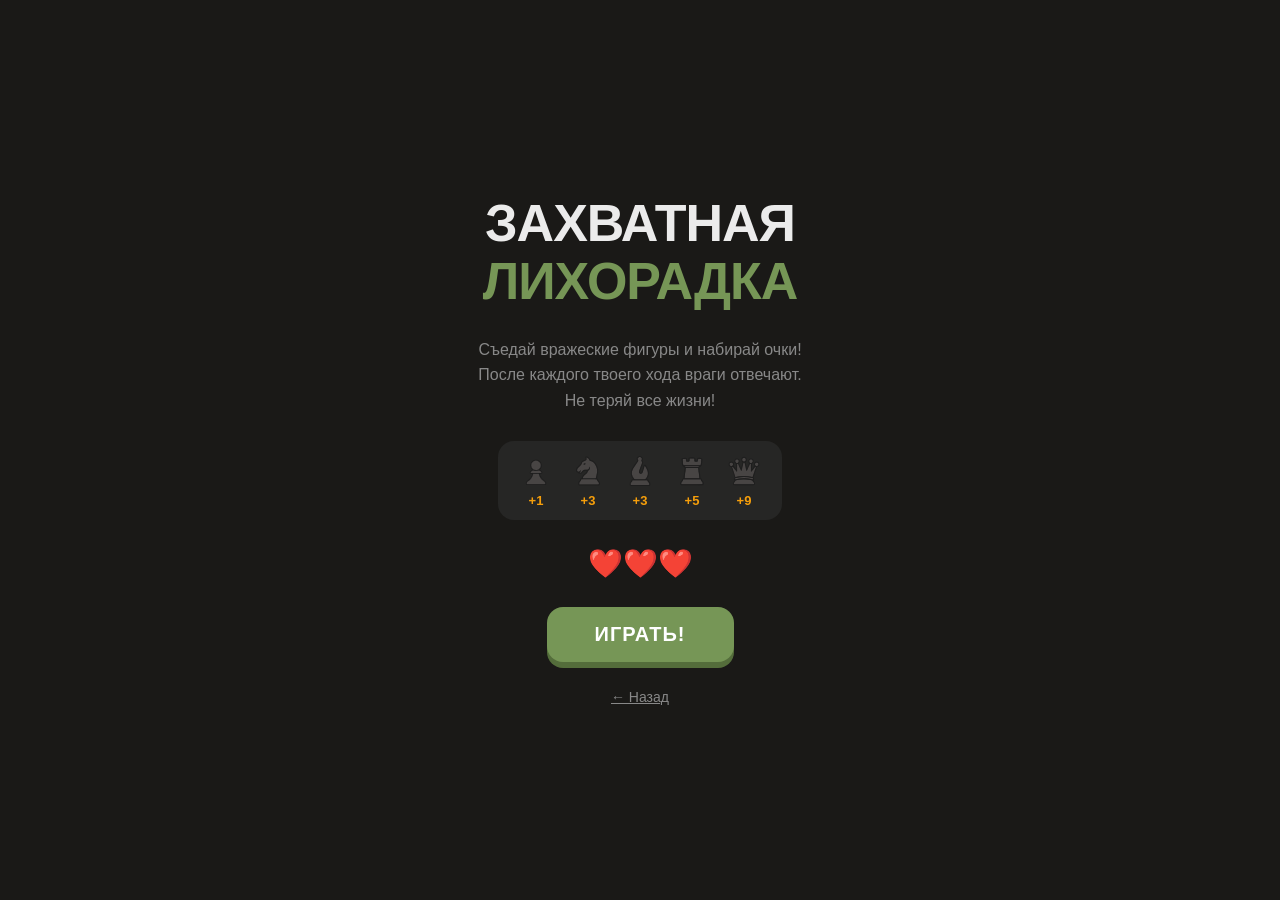
<file: capture-frenzy.html>
<!DOCTYPE html>
<html lang="ru">
<head>
    <meta charset="UTF-8">
    <meta name="viewport" content="width=device-width, initial-scale=1.0, maximum-scale=1.0, user-scalable=no">
    <title>Захватная лихорадка</title>
    <style>
:root {
    --accent: #769656;
    --accent-dark: #546d3b;
    --danger: #ef4444;
    --danger-dark: #b91c1c;
    --gold: #f59e0b;
}

        * {
            touch-action: none;
            -webkit-user-select: none;
            user-select: none;
            box-sizing: border-box;
            margin: 0;
            padding: 0;
        }

        html.dark-mode {
    --bg: #1a1917;
    --panel-bg: #262625;
    --text: #ebebeb;
    --text-dim: #888;
    --board-light: #eeeed2;
    --board-dark: #769656;
}

html:not(.dark-mode) {
    --bg: #ebebeb;
    --panel-bg: #ffffff;
    --text: #1f2937;
    --text-dim: #6b7280;
    --board-light: #f0d9b5;
    --board-dark: #b58863;
}

        body {
            overscroll-behavior: none;
            overflow: hidden;
            height: 100vh;
            background-color: var(--bg);
            display: flex;
            align-items: center;
            justify-content: center;
            font-family: -apple-system, BlinkMacSystemFont, "Segoe UI", Roboto, sans-serif;
        }

        /* ===== ЭКРАН СТАРТА ===== */
        #start-screen {
            position: fixed;
            inset: 0;
            background: var(--bg);
            z-index: 100;
            display: flex;
            flex-direction: column;
            align-items: center;
            justify-content: center;
            gap: 3vh;
            padding: 20px;
        }

        .start-title {
            font-size: clamp(28px, 8vw, 52px);
            font-weight: 900;
            color: var(--text);
            text-align: center;
            line-height: 1.1;
            text-transform: uppercase;
            letter-spacing: -1px;
        }

        .start-title span {
            color: var(--accent);
        }

        .start-desc {
            font-size: clamp(13px, 3.5vw, 16px);
            color: var(--text-dim);
            text-align: center;
            line-height: 1.6;
            max-width: 340px;
        }

        .piece-values {
            display: flex;
            gap: 16px;
            align-items: center;
            background: var(--panel-bg);
            padding: 12px 20px;
            border-radius: 16px;
        }

        .piece-val {
            display: flex;
            flex-direction: column;
            align-items: center;
            gap: 4px;
        }

        .piece-val-img {
            width: 36px;
            height: 36px;
            background-size: contain;
            background-repeat: no-repeat;
            background-position: center;
        }

        .piece-val-num {
            font-size: 13px;
            font-weight: 900;
            color: var(--gold);
        }

        .lives-info {
            display: flex;
            gap: 8px;
            font-size: 28px;
        }

        .btn-start {
            background: var(--accent);
            color: white;
            border: none;
            padding: 16px 48px;
            border-radius: 16px;
            font-size: 20px;
            font-weight: 900;
            text-transform: uppercase;
            letter-spacing: 1px;
            cursor: pointer;
            box-shadow: 0 6px 0 var(--accent-dark);
            transition: transform 0.1s, box-shadow 0.1s;
        }
        .btn-start:active { transform: translateY(6px); box-shadow: 0 0 0 transparent; }

        .btn-back {
            background: transparent;
            color: var(--text-dim);
            border: none;
            font-size: 14px;
            cursor: pointer;
            text-decoration: underline;
        }

        /* ===== ИГРОВОЙ ЭКРАН ===== */
        #game-screen {
            display: none;
            flex-direction: column;
            align-items: center;
            width: 100%;
            height: 100vh;
            justify-content: center;
            gap: 2vw;
        }

        /* Верхняя панель */
        #top-panel {
            display: flex;
            align-items: center;
            justify-content: space-between;
            width: min(97vw, 85vh);
            padding: 0 4px;
        }

        .lives-display {
            display: flex;
            gap: 6px;
            font-size: clamp(20px, 5vw, 28px);
        }

        .life {
            transition: all 0.3s;
        }

        .life.lost {
            filter: grayscale(1);
            opacity: 0.3;
            transform: scale(0.8);
        }

        .score-display {
            display: flex;
            flex-direction: column;
            align-items: center;
        }

        .score-label {
            font-size: 10px;
            font-weight: 900;
            text-transform: uppercase;
            color: var(--text-dim);
            letter-spacing: 1px;
        }

        .score-value {
            font-size: clamp(24px, 6vw, 36px);
            font-weight: 900;
            color: var(--gold);
            line-height: 1;
        }

        .next-info {
            display: flex;
            flex-direction: column;
            align-items: flex-end;
            font-size: 11px;
            color: var(--text-dim);
            font-weight: 700;
            gap: 2px;
        }

        .next-info span {
            color: var(--accent);
            font-size: 13px;
        }

        /* ===== ДОСКА ===== */
        #board-wrapper {
            position: relative;
        }

        .chess-board {
            display: grid;
            grid-template-columns: repeat(8, 1fr);
            grid-template-rows: repeat(8, 1fr);
            width: min(97vw, 75vh);
            height: min(97vw, 75vh);
            overflow: hidden;
            position: relative;
            box-shadow: 0 4px 30px rgba(0,0,0,0.5);
            border-radius: 4px;
        }

        .square {
            display: flex;
            align-items: center;
            justify-content: center;
            position: relative;
            cursor: pointer;
        }

        .square.light { background-color: var(--board-light); }
        .square.dark { background-color: var(--board-dark); }

        .square.selected::before {
            content: "";
            position: absolute;
            inset: 0;
            background: rgba(204, 204, 80, 0.85);
            z-index: 0;
        }

        .square.last-move::before {
            content: "";
            position: absolute;
            inset: 0;
            background: rgba(204, 204, 80, 0.5);
            z-index: 0;
        }

        .square.enemy-threat::after {
            content: "";
            position: absolute;
            inset: 0;
            background: rgba(239, 68, 68, 0.25);
            z-index: 1;
            pointer-events: none;
        }

        .piece {
            width: 92%;
            height: 92%;
            background-size: contain;
            background-repeat: no-repeat;
            background-position: center;
            z-index: 10;
            cursor: grab;
            position: absolute;
            top: 4%;
            left: 4%;
            transition: none;
        }

        .piece.player-piece {
            filter: drop-shadow(0 2px 4px rgba(0,0,0,0.4));
        }

        .hint-dot {
            position: absolute;
            width: 28%;
            height: 28%;
            background-color: rgba(0,0,0,0.18);
            border-radius: 50%;
            z-index: 5;
            pointer-events: none;
        }

        .hint-ring {
            position: absolute;
            width: 88%;
            height: 88%;
            border: 5px solid rgba(0,0,0,0.18);
            border-radius: 50%;
            z-index: 5;
            pointer-events: none;
            box-sizing: border-box;
        }

        /* ===== НИЖНЯЯ ПАНЕЛЬ ===== */
        #bottom-panel {
            display: flex;
            align-items: center;
            justify-content: center;
            width: min(97vw, 85vh);
            gap: 10px;
        }

        .turn-indicator {
            background: var(--panel-bg);
            padding: 10px 20px;
            border-radius: 12px;
            font-size: 13px;
            font-weight: 700;
            color: var(--text-dim);
            text-transform: uppercase;
            letter-spacing: 0.5px;
            flex: 1;
            text-align: center;
        }

        .turn-indicator.your-turn {
            color: var(--accent);
            background: rgba(118, 150, 86, 0.15);
            border: 1px solid rgba(118, 150, 86, 0.3);
        }

        .enemy-count {
            background: var(--panel-bg);
            padding: 10px 16px;
            border-radius: 12px;
            font-size: 13px;
            font-weight: 700;
            color: var(--danger);
            text-align: center;
        }

        /* ===== АНИМАЦИИ ===== */
        @keyframes shake {
            0%, 100% { transform: translateX(0); }
            20%, 60% { transform: translateX(-3px); }
            40%, 80% { transform: translateX(3px); }
        }

        @keyframes lifeFlash {
            0%, 100% { opacity: 1; }
            50% { opacity: 0.2; }
        }

        .shake { animation: shake 0.4s ease both; }

        @keyframes scoreFloat {
            0% { opacity: 1; transform: translateY(0) scale(1); }
            100% { opacity: 0; transform: translateY(-40px) scale(1.3); }
        }

        .score-float {
            position: fixed;
            font-weight: 900;
            font-size: 22px;
            color: var(--gold);
            pointer-events: none;
            z-index: 1000;
            animation: scoreFloat 0.8s ease-out forwards;
            text-shadow: 0 2px 4px rgba(0,0,0,0.5);
        }

        /* ===== GAME OVER ===== */
        #gameover-screen {
            display: none;
            position: fixed;
            inset: 0;
            background: rgba(0,0,0,0.85);
            z-index: 200;
            align-items: center;
            justify-content: center;
            backdrop-filter: blur(4px);
        }

        .gameover-box {
            background: var(--panel-bg);
            border-radius: 24px;
            padding: 32px;
            width: 85%;
            max-width: 320px;
            display: flex;
            flex-direction: column;
            align-items: center;
            gap: 16px;
            animation: popIn 0.3s cubic-bezier(0.175, 0.885, 0.32, 1.275);
        }

        @keyframes popIn {
            0% { transform: scale(0.7); opacity: 0; }
            100% { transform: scale(1); opacity: 1; }
        }

        .gameover-title {
            font-size: 28px;
            font-weight: 900;
            color: var(--danger);
            text-transform: uppercase;
        }

        .gameover-score {
            font-size: 64px;
            font-weight: 900;
            color: var(--gold);
            line-height: 1;
        }

        .gameover-label {
            font-size: 13px;
            color: var(--text-dim);
            font-weight: 700;
            text-transform: uppercase;
            letter-spacing: 1px;
            margin-top: -10px;
        }

        .gameover-best {
            font-size: 14px;
            color: var(--text-dim);
        }

        .gameover-best b {
            color: var(--accent);
        }

        .gameover-btns {
            display: flex;
            gap: 10px;
            width: 100%;
        }

        .btn-again {
            flex: 1;
            background: var(--accent);
            color: white;
            border: none;
            padding: 14px;
            border-radius: 14px;
            font-size: 16px;
            font-weight: 900;
            cursor: pointer;
            box-shadow: 0 4px 0 var(--accent-dark);
        }

        .btn-menu {
            flex: 1;
            background: #3d3d3b;
            color: var(--text);
            border: none;
            padding: 14px;
            border-radius: 14px;
            font-size: 16px;
            font-weight: 900;
            cursor: pointer;
            box-shadow: 0 4px 0 #222;
        }

        /* ===== DRAG FOLLOWER ===== */
        #drag-follower {
            position: fixed;
            pointer-events: none;
            z-index: 1000;
            display: none;
            transform: translate(-50%, -50%);
            background-size: contain;
            background-repeat: no-repeat;
            background-position: center;
            opacity: 0.9;
        }

        /* ===== SPAWN FLASH ===== */
@keyframes spawnFlash {
    0% { transform: scale(0); opacity: 0; }
    100% { transform: scale(1); opacity: 1; }
}

.piece.spawning {
    animation: spawnFlash 0.3s ease-out forwards;
}

        /* ===== MOBILE LANDSCAPE ===== */
        @media (orientation: landscape) {
            #game-screen {
                flex-direction: row;
                gap: 2vw;
                padding: 1vh 2vw;
            }

            .chess-board {
                width: 85vh;
                height: 85vh;
            }

            #side-panel {
                display: flex;
                flex-direction: column;
                gap: 16px;
                width: 22vw;
                min-width: 160px;
            }

            #top-panel, #bottom-panel {
                display: none;
            }

            .side-score {
                background: var(--panel-bg);
                border-radius: 16px;
                padding: 16px;
                display: flex;
                flex-direction: column;
                align-items: center;
                gap: 4px;
            }

            .side-lives {
                background: var(--panel-bg);
                border-radius: 16px;
                padding: 16px;
                display: flex;
                justify-content: center;
                gap: 8px;
                font-size: 24px;
            }
        }

        @media (orientation: portrait) {
            #side-panel { display: none; }
        }


        /* Плашка профиля — берём стили из основной игры */
#game-screen #profile-header {
    display: flex;
    justify-content: space-between;
    align-items: center;
    width: min(97vw, 75vh);
    padding: 10px 16px;
    background-color: var(--panel-bg);
    border-radius: 50px;
    box-sizing: border-box;
}

#cf-user-avatar {
    width: 36px;
    height: 36px;
    border-radius: 50%;
    object-fit: cover;
}

.user-text-wrapper {
    display: flex;
    flex-direction: column;
    line-height: 1.2;
}

#cf-user-name {
    font-size: 14px;
    font-weight: 800;
    color: var(--text);
}

.btn-stats {
    width: 40px;
    height: 40px;
    border-radius: 50%;
    background: var(--text-dim);
    border: none;
    display: flex;
    align-items: center;
    justify-content: center;
    cursor: pointer;
    color: var(--panel-bg);
}
.btn-stats svg { width: 22px; height: 22px; }

/* Нижняя панель */
#bottom-panel {
    display: flex;
    align-items: center;
    justify-content: space-between;
    width: min(97vw, 75vh);
    padding: 0 4px;
}

.cf-bottom-btns {
    display: flex;
    gap: 8px;
}

.btn-again-cf {
    background: var(--accent);
    color: white;
    border: none;
    padding: 10px 18px;
    border-radius: 12px;
    font-size: 14px;
    font-weight: 900;
    cursor: pointer;
    box-shadow: 0 4px 0 var(--accent-dark);
}

.btn-top-cf {
    background: var(--panel-bg);
    color: var(--text);
    border: none;
    padding: 10px 18px;
    border-radius: 12px;
    font-size: 14px;
    font-weight: 900;
    cursor: pointer;
}

.icon-moon, .icon-sun { width: 22px; height: 22px; }
    </style>
</head>
<body>

<!-- ЭКРАН СТАРТА -->
<div id="start-screen">
    <div class="start-title">Захватная<br><span>лихорадка</span></div>
    <div class="start-desc">
        Съедай вражеские фигуры и набирай очки!<br>
        После каждого твоего хода враги отвечают.<br>
        Не теряй все жизни!
    </div>

    <div class="piece-values">
        <div class="piece-val">
            <div class="piece-val-img" style="background-image: url('img/p/bP.svg')"></div>
            <div class="piece-val-num">+1</div>
        </div>
        <div class="piece-val">
            <div class="piece-val-img" style="background-image: url('img/p/bN.svg')"></div>
            <div class="piece-val-num">+3</div>
        </div>
        <div class="piece-val">
            <div class="piece-val-img" style="background-image: url('img/p/bB.svg')"></div>
            <div class="piece-val-num">+3</div>
        </div>
        <div class="piece-val">
            <div class="piece-val-img" style="background-image: url('img/p/bR.svg')"></div>
            <div class="piece-val-num">+5</div>
        </div>
        <div class="piece-val">
            <div class="piece-val-img" style="background-image: url('img/p/bQ.svg')"></div>
            <div class="piece-val-num">+9</div>
        </div>
    </div>

    <div class="lives-info">❤️❤️❤️</div>

    <button class="btn-start" onclick="startGame()">Играть!</button>
    <button class="btn-back" onclick="goBack()">← Назад</button>
</div>

<!-- ИГРОВОЙ ЭКРАН -->
<div id="game-screen">

    <!-- ПЛАШКА ПРОФИЛЯ (как в основной игре) -->
    <div id="profile-header">
        <div class="user-info">
            <img id="cf-user-avatar" src="img/p/wQ.svg" alt="Аватар">
            <div class="user-text-wrapper">
                <span id="cf-user-name">Игрок</span>
                <div id="cf-best-container">
                    <span style="font-size:11px; color:#888;">Рекорд</span>
                    <span id="cf-best-score" style="font-weight:900;">0</span>
                </div>
            </div>
        </div>
        <div style="display:flex; gap:8px;">
            <button class="btn-stats" onclick="goBack()">
                <svg viewBox="0 0 24 24" fill="currentColor">
                    <path d="M12 2.5L2 11.5h3v9h5v-6h4v6h5v-9h3L12 2.5z"
                        stroke="currentColor" stroke-width="2"
                        stroke-linejoin="round" stroke-linecap="round"/>
                </svg>
            </button>
            <button class="btn-stats" onclick="toggleTheme()">
                <svg class="icon-sun" viewBox="0 0 24 24" fill="currentColor"><path d="M12 7c-2.76 0-5 2.24-5 5s2.24 5 5 5 5-2.24 5-5-2.24-5-5-5zM2 13h2c.55 0 1-.45 1-1s-.45-1-1-1H2c-.55 0-1 .45-1 1s.45 1 1 1zm18 0h2c.55 0 1-.45 1-1s-.45-1-1-1h-2c-.55 0-1 .45-1 1s.45 1 1 1zM11 2v2c0 .55.45 1 1 1s1-.45 1-1V2c0-.55-.45-1-1-1s-1 .45-1 1zm0 18v2c0 .55.45 1 1 1s1-.45 1-1v-2c0-.55-.45-1-1-1s-1 .45-1 1zM5.99 4.58a.996.996 0 00-1.41 0 .996.996 0 000 1.41l1.06 1.06c.39.39 1.03.39 1.41 0s.39-1.03 0-1.41L5.99 4.58zm12.37 12.37a.996.996 0 00-1.41 0 .996.996 0 000 1.41l1.06 1.06c.39.39 1.03.39 1.41 0s.39-1.03 0-1.41l-1.06-1.06zm1.06-10.96a.996.996 0 000-1.41.996.996 0 00-1.41 0l-1.06 1.06c-.39.39-.39 1.03 0 1.41s1.03.39 1.41 0l1.06-1.06zM7.05 18.36a.996.996 0 000-1.41.996.996 0 00-1.41 0l-1.06 1.06c-.39.39-.39 1.03 0 1.41s1.03.39 1.41 0l1.06-1.06z"/></svg>
                <svg class="icon-moon hidden" viewBox="0 0 24 24" fill="currentColor"><path d="M21 12.79A9 9 0 1 1 11.21 3 7 7 0 0 0 21 12.79z"/></svg>
            </button>
        </div>
    </div>

    <!-- ДОСКА -->
    <div id="board-wrapper">
        <div id="board" class="chess-board"></div>
    </div>

    <!-- НИЖНЯЯ ПАНЕЛЬ: жизни + очки + кнопки -->
    <div id="bottom-panel">
        <div class="lives-display" id="lives-display">
            <span class="life">❤️</span>
            <span class="life">❤️</span>
            <span class="life">❤️</span>
        </div>
        <div class="score-display">
            <div class="score-label">Очки</div>
            <div class="score-value" id="score-val">0</div>
        </div>
        <div class="cf-bottom-btns">
            <button class="btn-again-cf hidden" id="btn-again-cf" onclick="startGame()">Заново</button>
            <button class="btn-top-cf" onclick="openFrenzyLeaderboard()">Топ</button>
        </div>
    </div>

</div>

<!-- GAME OVER -->
<div id="gameover-screen">
    <div class="gameover-box">
        <div class="gameover-title">Игра окончена</div>
        <div class="gameover-score" id="final-score">0</div>
        <div class="gameover-label">очков</div>
        <div class="gameover-best">Рекорд: <b id="best-score">0</b></div>
        <div class="gameover-btns">
            <button class="btn-menu" onclick="showStart()">Меню</button>
            <button class="btn-again" onclick="startGame()">Заново!</button>
        </div>
    </div>
</div>

<div id="drag-follower"></div>

<script>

    // Применяем тему как в основной игре
function applySavedTheme() {
    const saved = localStorage.getItem('user-theme');
    if (saved === 'light') {
        document.documentElement.classList.remove('dark-mode');
    } else {
        // По умолчанию тёмная
        document.documentElement.classList.add('dark-mode');
    }
}

applySavedTheme();



// ===== КОНСТАНТЫ =====
const PIECE_IMAGES = {
    'P': 'img/p/wP.svg', 'R': 'img/p/wR.svg', 'N': 'img/p/wN.svg',
    'B': 'img/p/wB.svg', 'Q': 'img/p/wQ.svg', 'K': 'img/p/wK.svg',
    'p': 'img/p/bP.svg', 'r': 'img/p/bR.svg', 'n': 'img/p/bN.svg',
    'b': 'img/p/bB.svg', 'q': 'img/p/bQ.svg', 'k': 'img/p/bK.svg'
};

const PIECE_VALUES = { 'p': 1, 'n': 3, 'b': 3, 'r': 5, 'q': 9 };

// Пул вражеских фигур по уровням сложности
const ENEMY_POOL_EASY =   ['n','b','n','b','p']; // пешка 1 из 5
const ENEMY_POOL_MEDIUM = ['n','b','r','n','b'];  // пешек нет
const ENEMY_POOL_HARD =   ['b','r','r','q','n'];  // пешек нет

// ===== СОСТОЯНИЕ ИГРЫ =====
let board = []; // 8x8 массив, '' = пусто, 'R'/'B' = игрок, 'p'/'n'/etc = враг
let playerPieces = []; // [{r, c, type}] — фигуры игрока
let enemyPieces = [];  // [{r, c, type, id}]
let selectedPiece = null; // {r, c} выбранная фигура игрока
let lives = 3;
let score = 0;
let bestScore = 0;
let nextEnemyAt = 20; // очки до следующего врага
let playerBishopAdded = false; // слон добавлен после 50 очков
let isPlayerTurn = true;
let isAnimating = false;
let enemyIdCounter = 0;

const audioMove = new Audio('sounds/Move.ogg');
const audioCapture = new Audio('sounds/Capture.ogg');
const audioError = new Audio('sounds/Error.ogg');

function safePlaySound(audio) {
    const p = audio.play();
    if (p !== undefined) p.catch(() => {});
}

const boardEl = document.getElementById('board');
const follower = document.getElementById('drag-follower');

// ===== ВСПОМОГАТЕЛЬНЫЕ ФУНКЦИИ =====
function posToIdx(pos) {
    return { r: 8 - parseInt(pos[1]), c: pos.charCodeAt(0) - 97 };
}

function idxToPos(r, c) {
    return String.fromCharCode(97 + c) + (8 - r);
}

function isEnemy(piece) {
    return piece && piece === piece.toLowerCase() && piece !== '';
}

function isPlayer(piece) {
    return piece && piece === piece.toUpperCase() && piece !== '';
}

function getRandomEmptySquare(excludes = []) {
    const empty = [];
    for (let r = 0; r < 8; r++) {
        for (let c = 0; c < 8; c++) {
            if (board[r][c] === '') {
                const excluded = excludes.some(e => e.r === r && e.c === c);
                if (!excluded) empty.push({r, c});
            }
        }
    }
    if (empty.length === 0) return null;
    return empty[Math.floor(Math.random() * empty.length)];
}

function getEnemyPool() {
    if (score < 30) return ENEMY_POOL_EASY;
    if (score < 80) return ENEMY_POOL_MEDIUM;
    return ENEMY_POOL_HARD;
}

// ===== ИНИЦИАЛИЗАЦИЯ =====
function startGame() {

    // Заполняем профиль
if (typeof Platform !== 'undefined' && Platform.user) {
    document.getElementById('cf-user-name').textContent = Platform.user.first_name;
    if (Platform.user.photo_100) {
        document.getElementById('cf-user-avatar').src = Platform.user.photo_100;
    }
}
document.getElementById('btn-again-cf').classList.add('hidden');
    board = Array(8).fill(null).map(() => Array(8).fill(''));
    playerPieces = [];
    enemyPieces = [];
    selectedPiece = null;
    lives = 3;
    score = 0;
    nextEnemyAt = 20;
    playerBishopAdded = false;
    isPlayerTurn = true;
    isAnimating = false;
    enemyIdCounter = 0;

    // Размещаем ладью игрока
    const pos1 = getRandomEmptySquare();
    board[pos1.r][pos1.c] = 'R';
    playerPieces.push({ r: pos1.r, c: pos1.c, type: 'R', id: 'p0' });

    // Размещаем 2 врагов
    spawnEnemy();
    spawnEnemy();
    // Стартовые враги могут ходить сразу
enemyPieces.forEach(e => e.justSpawned = false);

    updateUI();
    renderBoard();

    document.getElementById('start-screen').style.display = 'none';
    document.getElementById('game-screen').style.display = 'flex';
    document.getElementById('gameover-screen').style.display = 'none';
}

function spawnEnemy(animate = false) {
    const pool = getEnemyPool();
    const type = pool[Math.floor(Math.random() * pool.length)];
    
    // Спавним подальше от игрока
    const playerPositions = playerPieces.map(p => ({r: p.r, c: p.c}));
    
    let attempts = 0;
    let pos;
    do {
        pos = getRandomEmptySquare();
        attempts++;
        if (!pos) return;
        // Стараемся не спавнить слишком близко к игроку
        const tooClose = playerPositions.some(p => 
            Math.abs(p.r - pos.r) < 2 && Math.abs(p.c - pos.c) < 2
        );
        if (!tooClose || attempts > 20) break;
    } while (attempts < 30);

    if (!pos) return;

    const id = 'e' + (enemyIdCounter++);

// Если пешка — не спавним на последней горизонтали (r=7)
let spawnPos = pos;
if (type === 'p') {
    let attempts2 = 0;
    do {
        spawnPos = getRandomEmptySquare();
        attempts2++;
        if (!spawnPos) return;
    } while (spawnPos.r === 7 && attempts2 < 20);
    
    // Если всё равно r=7 — меняем тип на коня
    if (spawnPos.r === 7) type = 'n';
    pos = spawnPos;
}


    board[pos.r][pos.c] = type;
    enemyPieces.push({ r: pos.r, c: pos.c, type, id, justSpawned: true });

    if (animate) {
        // Помечаем для анимации появления
        setTimeout(() => {
            const sq = document.querySelector(`[data-r="${pos.r}"][data-c="${pos.c}"]`);
            const pieceEl = sq?.querySelector('.piece');
            if (pieceEl) pieceEl.classList.add('spawning');
        }, 50);
    }
}

// ===== РЕНДЕР =====
function renderBoard() {
    boardEl.innerHTML = '';

    for (let r = 0; r < 8; r++) {
        for (let c = 0; c < 8; c++) {
            const sq = document.createElement('div');
            sq.className = `square ${(r + c) % 2 === 0 ? 'light' : 'dark'}`;
            sq.dataset.r = r;
            sq.dataset.c = c;

            if (selectedPiece && selectedPiece.r === r && selectedPiece.c === c) {
                sq.classList.add('selected');
            }

            const piece = board[r][c];
            if (piece) {
                const pEl = document.createElement('div');
                pEl.className = 'piece' + (isPlayer(piece) ? ' player-piece' : '');
                pEl.style.backgroundImage = `url('${PIECE_IMAGES[piece]}')`;
                sq.appendChild(pEl);
            }

            sq.onmousedown = sq.ontouchstart = (e) => handleSquareClick(e, r, c);
            boardEl.appendChild(sq);
        }
    }

    // Показываем подсказки ходов
    if (selectedPiece) {
        showMoveHints(selectedPiece.r, selectedPiece.c);
    }

    updateEnemyThreats();
}

function updateEnemyThreats() {
    // Подсвечиваем клетки под угрозой врагов
    for (const enemy of enemyPieces) {
        const moves = getEnemyMoves(enemy.r, enemy.c, enemy.type);
        for (const move of moves) {
            const sq = document.querySelector(`[data-r="${move.r}"][data-c="${move.c}"]`);
            if (sq && isPlayer(board[move.r][move.c])) {
                sq.classList.add('enemy-threat');
            }
        }
    }
}

function showMoveHints(r, c) {
    const moves = getPlayerMoves(r, c);
    for (const move of moves) {
        const sq = document.querySelector(`[data-r="${move.r}"][data-c="${move.c}"]`);
        if (sq) {
            const h = document.createElement('div');
            h.className = board[move.r][move.c] ? 'hint-ring' : 'hint-dot';
            sq.appendChild(h);
        }
    }
}

// ===== ЛОГИКА ХОДОВ =====
function getPlayerMoves(r, c) {
    const piece = board[r][c];
    if (!piece) return [];
    return getAllMoves(r, c, piece, true);
}

function getEnemyMoves(r, c, type) {
    return getAllMoves(r, c, type, false);
}

function getAllMoves(r, c, piece, isPlayerPiece) {
    const moves = [];
    const p = piece.toLowerCase();

    const canMoveTo = (tr, tc) => {
        if (tr < 0 || tr > 7 || tc < 0 || tc > 7) return false;
        const target = board[tr][tc];
        if (isPlayerPiece) {
            return target === '' || isEnemy(target);
        } else {
            return target === '' || isPlayer(target);
        }
    };

    const addSliding = (dirs) => {
        for (const [dr, dc] of dirs) {
            let tr = r + dr, tc = c + dc;
            while (tr >= 0 && tr < 8 && tc >= 0 && tc < 8) {
                const target = board[tr][tc];
                if (isPlayerPiece) {
                    if (isPlayer(target)) break;
                    moves.push({r: tr, c: tc});
                    if (isEnemy(target)) break;
                } else {
                    if (isEnemy(target)) break;
                    moves.push({r: tr, c: tc});
                    if (isPlayer(target)) break;
                }
                tr += dr; tc += dc;
            }
        }
    };

    switch(p) {
        case 'r':
            addSliding([[0,1],[0,-1],[1,0],[-1,0]]);
            break;
        case 'b':
            addSliding([[1,1],[1,-1],[-1,1],[-1,-1]]);
            break;
        case 'q':
            addSliding([[0,1],[0,-1],[1,0],[-1,0],[1,1],[1,-1],[-1,1],[-1,-1]]);
            break;
        case 'n':
            for (const [dr, dc] of [[2,1],[2,-1],[-2,1],[-2,-1],[1,2],[1,-2],[-1,2],[-1,-2]]) {
                const tr = r + dr, tc = c + dc;
                if (canMoveTo(tr, tc)) moves.push({r: tr, c: tc});
            }
            break;
        case 'p':
            // Враг-пешка ходит вниз (увеличение r)
            if (!isPlayerPiece) {
                if (r + 1 < 8 && board[r+1][c] === '') moves.push({r: r+1, c});
                for (const dc of [-1, 1]) {
                    if (r+1 < 8 && c+dc >= 0 && c+dc < 8 && isPlayer(board[r+1][c+dc])) {
                        moves.push({r: r+1, c: c+dc});
                    }
                }
            }
            break;
    }

    return moves;
}

// ===== ОБРАБОТКА КЛИКОВ =====
let lastTouchTime = 0;
let lastTouchDeselect = 0;

function handleSquareClick(e, r, c) {
    if (e.type === 'mousedown' && Date.now() - lastTouchTime < 500) return;
    if (e.type === 'touchstart') lastTouchTime = Date.now();
    if (e.cancelable) e.preventDefault();
    if (!isPlayerTurn || isAnimating) return;

    const piece = board[r][c];

    // Если уже выбрана фигура и кликнули на допустимую клетку
    if (selectedPiece && !isPlayer(piece)) {
        const moves = getPlayerMoves(selectedPiece.r, selectedPiece.c);
        const isValid = moves.some(m => m.r === r && m.c === c);
        if (isValid) {
            executePlayerMove(selectedPiece.r, selectedPiece.c, r, c);
            selectedPiece = null;
            return;
        }
    }

    if (!isPlayer(piece)) {
        if (selectedPiece) { selectedPiece = null; renderBoard(); }
        return;
    }

    // Повторный клик — снимаем выделение
    if (selectedPiece && selectedPiece.r === r && selectedPiece.c === c) {
        if (e.type === 'touchstart') lastTouchDeselect = Date.now();
        selectedPiece = null;
        renderBoard();
        return;
    }

    if (e.type === 'mousedown' && Date.now() - lastTouchDeselect < 500) return;

    selectedPiece = { r, c };
    renderBoard();

    // --- ПЕРЕТАСКИВАНИЕ ---
    const currentSqEl = document.querySelector(`[data-r="${r}"][data-c="${c}"]`);
    const rect = currentSqEl.getBoundingClientRect();
    const squareSize = rect.width;
    const isPortrait = window.innerHeight > window.innerWidth;
    const scale = isPortrait ? 1.6 : 1.0;

    follower.style.width = (squareSize * scale) + 'px';
    follower.style.height = (squareSize * scale) + 'px';
    follower.style.backgroundImage = `url('${PIECE_IMAGES[piece]}')`;
    follower.style.display = 'block';

    let clientX = e.touches ? e.touches[0].clientX : e.clientX;
    let clientY = e.touches ? e.touches[0].clientY : e.clientY;
    updateFollower(clientX, clientY);

    const pInBoard = currentSqEl.querySelector('.piece');
    if (pInBoard) pInBoard.style.opacity = '0.4';

    let isDragging = false;
    const startR = r, startC = c;

    const onMove = (me) => {
        if (me.cancelable) me.preventDefault();
        isDragging = true;
        clientX = me.touches ? me.touches[0].clientX : me.clientX;
        clientY = me.touches ? me.touches[0].clientY : me.clientY;
        updateFollower(clientX, clientY);
    };

    const onEnd = (ue) => {
        document.removeEventListener('mousemove', onMove);
        document.removeEventListener('mouseup', onEnd);
        document.removeEventListener('touchmove', onMove, { passive: false });
        document.removeEventListener('touchend', onEnd);
        document.removeEventListener('touchcancel', onEnd);

        follower.style.display = 'none';
        if (pInBoard) pInBoard.style.opacity = '1';

        let ux = clientX, uy = clientY;
        if (ue && ue.changedTouches && ue.changedTouches.length > 0) {
            ux = ue.changedTouches[0].clientX;
            uy = ue.changedTouches[0].clientY;
        }

        const target = document.elementFromPoint(ux, uy)?.closest('.square');

        if (target) {
            const tr = parseInt(target.dataset.r);
            const tc = parseInt(target.dataset.c);

            if (tr === startR && tc === startC) {
                renderBoard();
                return;
            }

            const moves = getPlayerMoves(startR, startC);
            const isValid = moves.some(m => m.r === tr && m.c === tc);
            if (isValid) {
                executePlayerMove(startR, startC, tr, tc, true); // true = drag
                selectedPiece = null;
                return;
            }
        }

        if (isDragging) selectedPiece = null;
        renderBoard();
    };

    document.addEventListener('mousemove', onMove, { passive: false });
    document.addEventListener('mouseup', onEnd);
    document.addEventListener('touchmove', onMove, { passive: false });
    document.addEventListener('touchend', onEnd);
    document.addEventListener('touchcancel', onEnd);
}

function updateFollower(x, y) {
    follower.style.left = x + 'px';
    follower.style.top = y + 'px';
}
// ===== ХОД ИГРОКА =====
function executePlayerMove(fr, fc, tr, tc, isDrag = false) {
    isAnimating = true;
    isPlayerTurn = false;
    updateTurnIndicator(false);

    const piece = board[fr][fc];
    const capturedPiece = board[tr][tc];

        if (capturedPiece && isEnemy(capturedPiece)) {
        safePlaySound(audioCapture);
    } else {
        safePlaySound(audioMove);
    }

    const fromSq = document.querySelector(`[data-r="${fr}"][data-c="${fc}"]`);
    const toSq = document.querySelector(`[data-r="${tr}"][data-c="${tc}"]`);
    const pieceEl = fromSq?.querySelector('.piece');
    const tR = toSq ? toSq.getBoundingClientRect() : null;

    // Анимация только если НЕ перетаскивание
    if (!isDrag && pieceEl && toSq) {
        const fR = fromSq.getBoundingClientRect();
        pieceEl.style.transition = 'transform 0.2s ease-in-out';
        pieceEl.style.transform = `translate(${tR.left - fR.left}px, ${tR.top - fR.top}px)`;
    }

    const delay = isDrag ? 0 : 220;

    setTimeout(() => {
        board[tr][tc] = piece;
        board[fr][fc] = '';

        const pp = playerPieces.find(p => p.r === fr && p.c === fc);
        if (pp) { pp.r = tr; pp.c = tc; }

if (capturedPiece && isEnemy(capturedPiece)) {
    const points = PIECE_VALUES[capturedPiece] || 1;
    addScore(points, tR);
    enemyPieces = enemyPieces.filter(e => !(e.r === tr && e.c === tc));
    
    setTimeout(() => { 
        spawnEnemy(true); 
        renderBoard();
        // Даём больше времени новой фигуре появиться перед ходом
        setTimeout(() => { executeEnemyMove(); }, 600);
    }, 300);
    
    renderBoard();
    checkMilestones();
    return; // Выходим — executeEnemyMove вызовется внутри
}

renderBoard();
checkMilestones();
setTimeout(() => { executeEnemyMove(); }, 400);

    }, delay);
}

// ===== ОЧКИ =====
function addScore(points, rect) {
    score += points;
    
    // Анимация очков
    if (rect) {
        const el = document.createElement('div');
        el.className = 'score-float';
        el.textContent = '+' + points;
        el.style.left = rect.left + rect.width/2 + 'px';
        el.style.top = rect.top + 'px';
        document.body.appendChild(el);
        setTimeout(() => el.remove(), 800);
    }

    updateUI();
}

function checkMilestones() {
    // Добавляем слона после 50 очков
    if (score >= 50 && !playerBishopAdded) {
        playerBishopAdded = true;
        const pos = getRandomEmptySquare();
        if (pos) {
            board[pos.r][pos.c] = 'B';
            playerPieces.push({ r: pos.r, c: pos.c, type: 'B', id: 'p1' });
            
            setTimeout(() => {
                const sq = document.querySelector(`[data-r="${pos.r}"][data-c="${pos.c}"]`);
                const pieceEl = sq?.querySelector('.piece');
                if (pieceEl) pieceEl.classList.add('spawning');
            }, 50);

            showFloatingText('+ Слон!', '#769656');
        }
    }

    // Новый враг каждые 20 очков
    if (score >= nextEnemyAt) {
        nextEnemyAt += 20;
        spawnEnemy(true);
        renderBoard();
    }
}

function showFloatingText(text, color) {
    const el = document.createElement('div');
    el.className = 'score-float';
    el.textContent = text;
    el.style.color = color;
    el.style.fontSize = '18px';
    el.style.left = '50%';
    el.style.top = '40%';
    el.style.transform = 'translateX(-50%)';
    document.body.appendChild(el);
    setTimeout(() => el.remove(), 1000);
}

// ===== ХОД ВРАГОВ =====
function executeEnemyMove() {
    // Защитный таймаут — если что-то пошло не так, возвращаем ход игроку
    const safetyTimeout = setTimeout(() => {
        console.warn('Safety timeout triggered');
        isAnimating = false;
        isPlayerTurn = true;
        updateTurnIndicator(true);
        renderBoard();
    }, 1000);

    if (enemyPieces.length === 0) {
        clearTimeout(safetyTimeout);
        isAnimating = false;
        isPlayerTurn = true;
        updateTurnIndicator(true);
        return;
    }

const shuffled = [...enemyPieces].sort(() => Math.random() - 0.5);
let enemy = null;
let moves = [];

// Первый проход — ищем не justSpawned
for (const candidate of shuffled) {
    if (candidate.justSpawned) {
        candidate.justSpawned = false;
        continue;
    }
    const candidateMoves = getEnemyMoves(candidate.r, candidate.c, candidate.type);
    if (candidateMoves.length > 0) {
        enemy = candidate;
        moves = candidateMoves;
        break;
    }
}

// Второй проход — если все были justSpawned, берём любого у кого есть ходы
if (!enemy) {
    for (const candidate of shuffled) {
        const candidateMoves = getEnemyMoves(candidate.r, candidate.c, candidate.type);
        if (candidateMoves.length > 0) {
            enemy = candidate;
            moves = candidateMoves;
            break;
        }
    }
}

console.log('выбран враг:', enemy?.type, 'ходов:', moves.length);

// Если все justSpawned или никто не может ходить — просто возвращаем ход
if (!enemy) {
    clearTimeout(safetyTimeout);
    isAnimating = false;
    isPlayerTurn = true;
    updateTurnIndicator(true);
    return;
}

if (!enemy) {
    clearTimeout(safetyTimeout);
    isAnimating = false;
    isPlayerTurn = true;
    updateTurnIndicator(true);
    return;
}

    let targetMove;
    if (Math.random() < 0.65 && playerPieces.length > 0) {
        let bestDist = Infinity;
        let targetPlayer = playerPieces[0];
        for (const pp of playerPieces) {
            const dist = Math.abs(pp.r - enemy.r) + Math.abs(pp.c - enemy.c);
            if (dist < bestDist) { bestDist = dist; targetPlayer = pp; }
        }
        let minDist = Infinity;
        for (const move of moves) {
            const dist = Math.abs(move.r - targetPlayer.r) + Math.abs(move.c - targetPlayer.c);
            if (dist < minDist) { minDist = dist; targetMove = move; }
        }
    } else {
        targetMove = moves[Math.floor(Math.random() * moves.length)];
    }

    // Берём rect ДО любых изменений
    const fromSq = document.querySelector(`[data-r="${enemy.r}"][data-c="${enemy.c}"]`);
    const toSq = document.querySelector(`[data-r="${targetMove.r}"][data-c="${targetMove.c}"]`);
    const pieceEl = fromSq?.querySelector('.piece');
    if (pieceEl) {
    pieceEl.classList.remove('spawning');
    pieceEl.style.animation = 'none';
}

    if (!pieceEl || !toSq) {
        // Если DOM не готов — просто обновляем состояние без анимации
        board[targetMove.r][targetMove.c] = enemy.type;
        board[enemy.r][enemy.c] = '';
        enemy.r = targetMove.r;
        enemy.c = targetMove.c;
        renderBoard();
        isAnimating = false;
        isPlayerTurn = true;
        updateTurnIndicator(true);
        return;
    }

    const fR = fromSq.getBoundingClientRect();
    const tR = toSq.getBoundingClientRect();
if (board[targetMove.r][targetMove.c] && isPlayer(board[targetMove.r][targetMove.c])) {
    safePlaySound(audioCapture);
} else {
    safePlaySound(audioMove);
}
    // Запускаем анимацию
    pieceEl.style.transition = 'transform 0.2s ease-in-out';
    pieceEl.style.transform = `translate(${tR.left - fR.left}px, ${tR.top - fR.top}px)`;

    setTimeout(() => {
        clearTimeout(safetyTimeout);
        const capturedPiece = board[targetMove.r][targetMove.c];

        board[targetMove.r][targetMove.c] = enemy.type;
        board[enemy.r][enemy.c] = '';
        enemy.r = targetMove.r;
        enemy.c = targetMove.c;

        if (enemy.type === 'p' && targetMove.r === 7) {
            enemy.type = 'q';
            board[targetMove.r][targetMove.c] = 'q';
            showFloatingText('Пешка → Ферзь!', '#ef4444');
        }

        if (capturedPiece && isPlayer(capturedPiece)) {
            loseLife(capturedPiece, targetMove.r, targetMove.c);
        } else {
            renderBoard();
            isAnimating = false;
            isPlayerTurn = true;
            updateTurnIndicator(true);
        }
    }, 220);
}
// ===== ПОТЕРЯ ЖИЗНИ =====
function loseLife(capturedPiece, r, c) {
    lives--;
    safePlaySound(audioError);
    updateUI();

    // Тряска
    document.getElementById('board-wrapper').classList.add('shake');
    setTimeout(() => document.getElementById('board-wrapper').classList.remove('shake'), 400);

    if (lives <= 0) {
        setTimeout(() => gameOver(), 500);
        return;
    }

    // Убираем съеденную фигуру из playerPieces
    playerPieces = playerPieces.filter(p => !(p.r === r && p.c === r));
    // Точнее:
    const idx = playerPieces.findIndex(p => p.r === r && p.c === c);
    if (idx !== -1) playerPieces.splice(idx, 1);

    // Респаун фигуры игрока
    setTimeout(() => {
        const pos = getRandomEmptySquare();
        if (pos) {
            board[pos.r][pos.c] = capturedPiece;
            playerPieces.push({ r: pos.r, c: pos.c, type: capturedPiece, id: 'p_resp_' + Date.now() });
            
            renderBoard();
            
            setTimeout(() => {
                const sq = document.querySelector(`[data-r="${pos.r}"][data-c="${pos.c}"]`);
                const pieceEl = sq?.querySelector('.piece');
                if (pieceEl) pieceEl.classList.add('spawning');
            }, 50);
        }

        isAnimating = false;
        isPlayerTurn = true;
        updateTurnIndicator(true);
    }, 300);

    renderBoard();
}

// ===== UI =====
function updateUI() {
    document.getElementById('score-val').textContent = score;
    document.getElementById('cf-best-score').textContent = bestScore;

    // Жизни
    const livesEls = document.querySelectorAll('#lives-display .life');
    livesEls.forEach((el, i) => {
        el.classList.toggle('lost', i >= lives);
    });
}

function updateTurnIndicator(isPlayer) {
    const el = document.getElementById('turn-indicator');
    el.textContent = isPlayer ? 'Твой ход' : 'Ход врага...';
    el.className = 'turn-indicator' + (isPlayer ? ' your-turn' : '');
}

// ===== GAME OVER =====
function gameOver() {
    if (score > bestScore) bestScore = score;
    document.getElementById('cf-best-score').textContent = bestScore;
    document.getElementById('btn-again-cf').classList.remove('hidden');
    document.getElementById('gameover-screen').style.display = 'flex';
}

function showStart() {
    document.getElementById('gameover-screen').style.display = 'none';
    document.getElementById('game-screen').style.display = 'none';
    document.getElementById('start-screen').style.display = 'flex';
}

function goBack() {
    // Возврат в основное меню — адаптируй под свою логику
    window.location.href = 'index.html';
}

// ===== ПРЕДОТВРАЩЕНИЕ СКРОЛЛА =====
document.addEventListener('touchmove', e => {
    if (e.cancelable) e.preventDefault();
}, { passive: false });

document.addEventListener('contextmenu', e => e.preventDefault());
document.addEventListener('dragstart', e => e.preventDefault());
</script>
</body>
</html>
</file>
